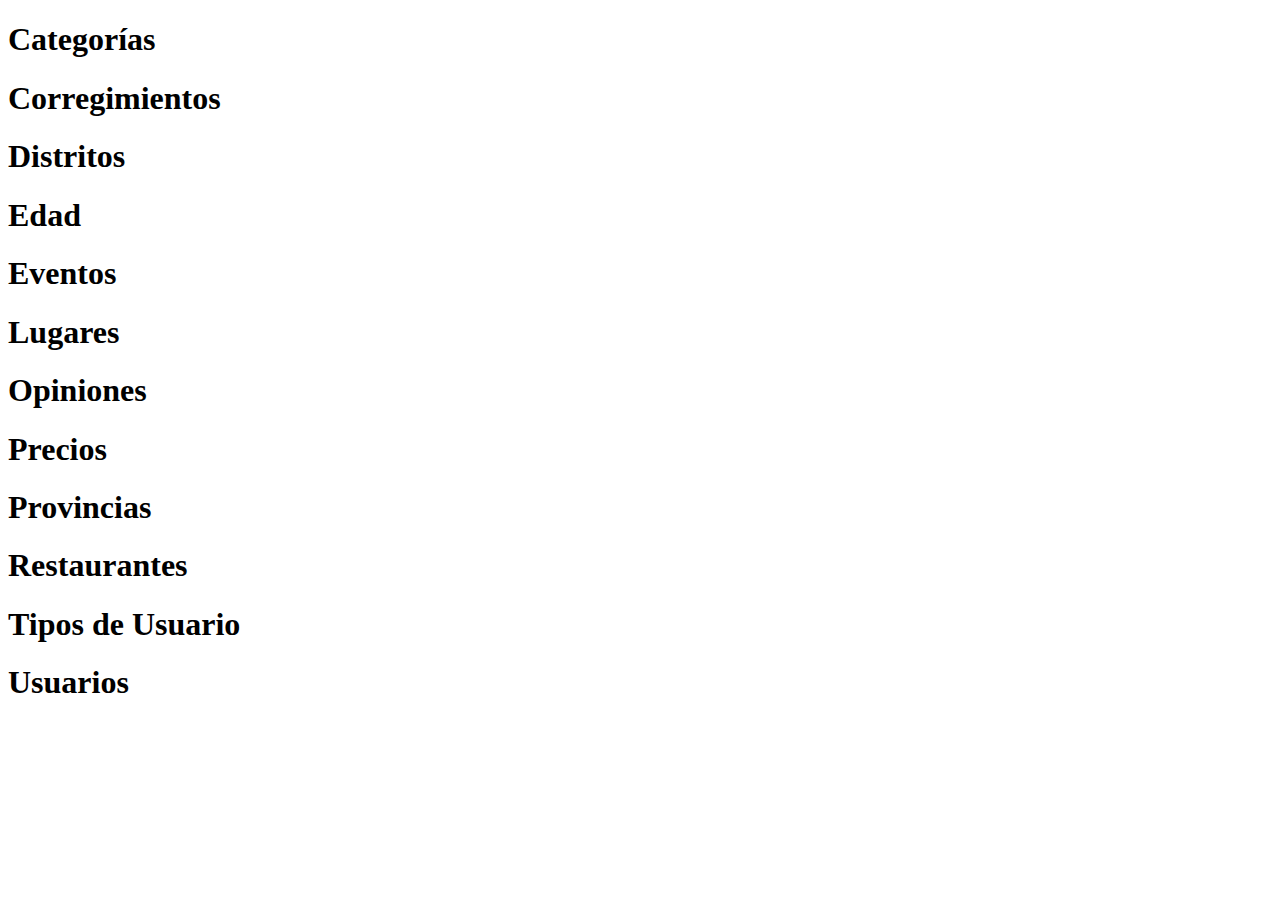
<file: PhP/index.html>
<!DOCTYPE html>
<html lang="es">
<head>
    <meta charset="UTF-8">
    <meta name="viewport" content="width=device-width, initial-scale=1.0">
    <title>Mostrar Datos de la Base de Datos</title>
</head>
<body>

    <h1>Categorías</h1>
    <ul id="categorias-list"></ul>

    <h1>Corregimientos</h1>
    <ul id="corregimientos-list"></ul>

    <h1>Distritos</h1>
    <ul id="distritos-list"></ul>

    <h1>Edad</h1>
    <ul id="edad-list"></ul>

    <h1>Eventos</h1>
    <ul id="eventos-list"></ul>

    <h1>Lugares</h1>
    <ul id="lugares-list"></ul>

    <h1>Opiniones</h1>
    <ul id="opiniones-list"></ul>

    <h1>Precios</h1>
    <ul id="precio-list"></ul>

    <h1>Provincias</h1>
    <ul id="provincia-list"></ul>

    <h1>Restaurantes</h1>
    <ul id="restaurante-list"></ul>

    <h1>Tipos de Usuario</h1>
    <ul id="tipo-list"></ul>

    <h1>Usuarios</h1>
    <ul id="user-list"></ul>

    <script src="script.js">
        // Funciones para obtener datos de cada tabla

        
    </script>
</body>
</html>
</file>
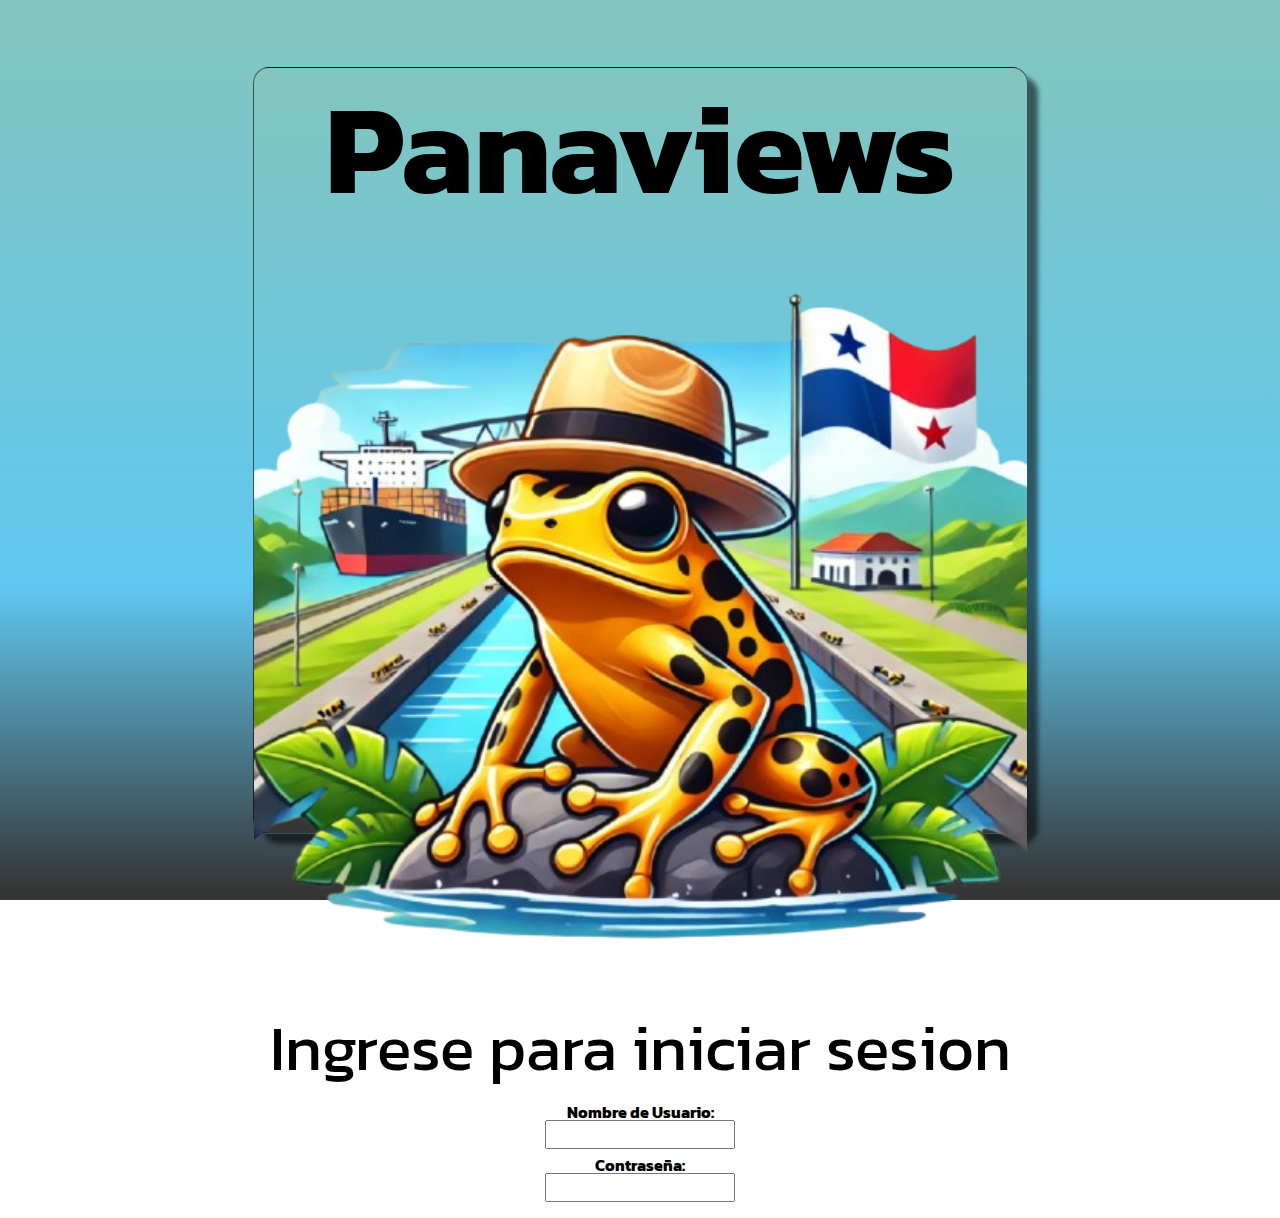
<file: admin/login.html>
<!DOCTYPE html>
<html lang="en">
<head>
    <meta charset="UTF-8">
    <meta name="viewport" content="width=device-width, initial-scale=1.0">
    <title>Document</title>
    <link rel="stylesheet" href="../css/reset.css">
    <link rel="stylesheet" href="../css/admin.css">
    
</head>
<body>

    <div class="container">
        <div class="login_box">
            <div>
                <h1>Panaviews</h1>
                <div class="banner"></div>
                <p>Ingrese para iniciar sesion</p>
            </div>
            <div>
                <form action="" class="formulario">
                    <label for="username">Nombre de Usuario: </label>
                    <input type="email" name="username" id="">

                    <label for="password">Contraseña: </label>
                    <input type="password" name="password" id="">
                </form>
            </div>
        </div>
    </div>
    <script src="../js/scritp.js"></script>
</body>
</html>
</file>
<file: css/admin.css>
@import url('https://fonts.googleapis.com/css2?family=Kanit:ital,wght@0,100;0,200;0,300;0,400;0,500;0,600;0,700;0,800;0,900;1,100;1,200;1,300;1,400;1,500;1,600;1,700;1,800;1,900&display=swap');

body{
    font-family: 'kanit';
    width: calc(100vw - var(--scrollbar-width));
}
h1{
    text-align: center;
    font-size: 10vw;
    font-weight: bold;
    margin: 1rem;
}
.container{
    display: flex;
    align-items: center;
    justify-content: center;
    width: calc(100vw - var(--scrollbar-width));
    height: 100vh;
    background: linear-gradient(0deg, rgba(53,53,53,1) 1%, rgba(96,200,240,1) 35%, rgba(131,197,190,1) 100%);
}
.login_box{
    
    max-width: 75%;
    max-height: 85%;
    border: 1px solid rgba(0,0,0,0.56);
    border-radius: 1rem;
    background: linear-gradient(0deg, rgba(53,53,53,1) 1%, rgba(96,200,240,1) 35%, rgba(131,197,190,1) 100%);
    box-shadow: 10px 10px 5px 0px rgba(0,0,0,0.56);
}
.banner{
    display: grid;
    grid-template-columns: repeat(12, 1fr);
    grid-template-rows: repeat(12, 1fr);
    position: relative;
    background-image: url(../img/panaviews_logo.png);
    background-position: center;
    background-size: contain;
    
}
.banner::before{
    content: "";
	display: block;
	padding-bottom: 100%;
}

.login_box p{
    text-align: center;
    font-size: 5vw;
    margin: 1rem;
}
.formulario{
    display: flex;
    flex-direction: column;
    align-items: center;
    border-radius: 0 0 1rem 1rem;
    padding: .5rem;
}
.formulario label{
    font-weight: bold;
}
.formulario input{
    margin-bottom: .5rem;
    padding: .3rem;
}
</file>
